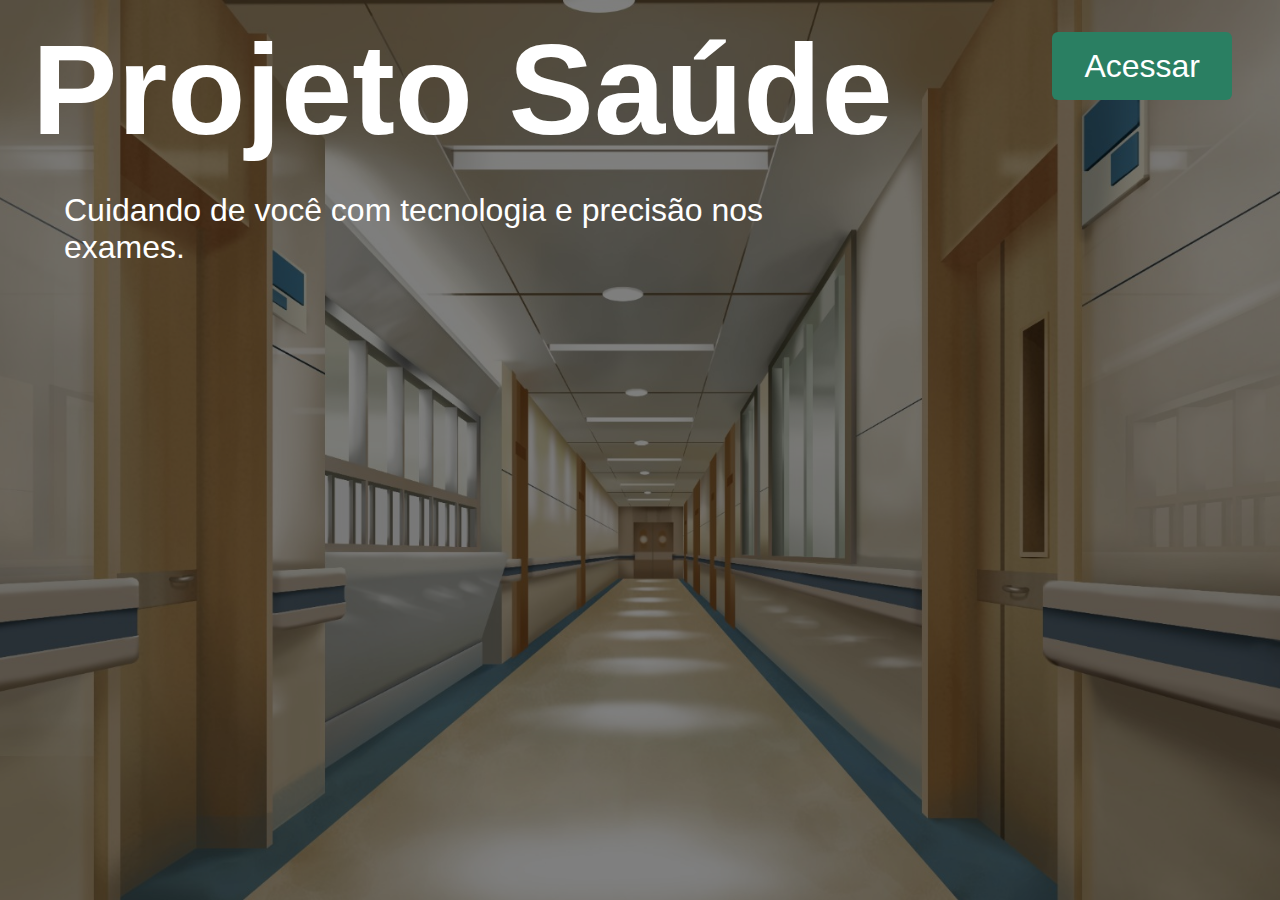
<file: Projeto-Saude front/home page/index.html>
<!DOCTYPE html>
<html lang="pt-br">
<head>
  <meta charset="UTF-8">
  <meta name="viewport" content="width=device-width, initial-scale=1.0">
  <title>Projeto Saúde - Início</title>
  <link rel="stylesheet" href="home.css">
</head>
<body>

  <div class="overlay">

    <div class="content">
      <h1>Projeto Saúde</h1>
      <p class="slogan">Cuidando de você com tecnologia e precisão nos exames.</p>
    </div>

    <div class="botton">
    <a href="/Projeto_Saude/Projeto-Saude front/login page/login.html" class="btn-acessar">Acessar</a>
  </div>
</div>

</body>
</html>
</file>
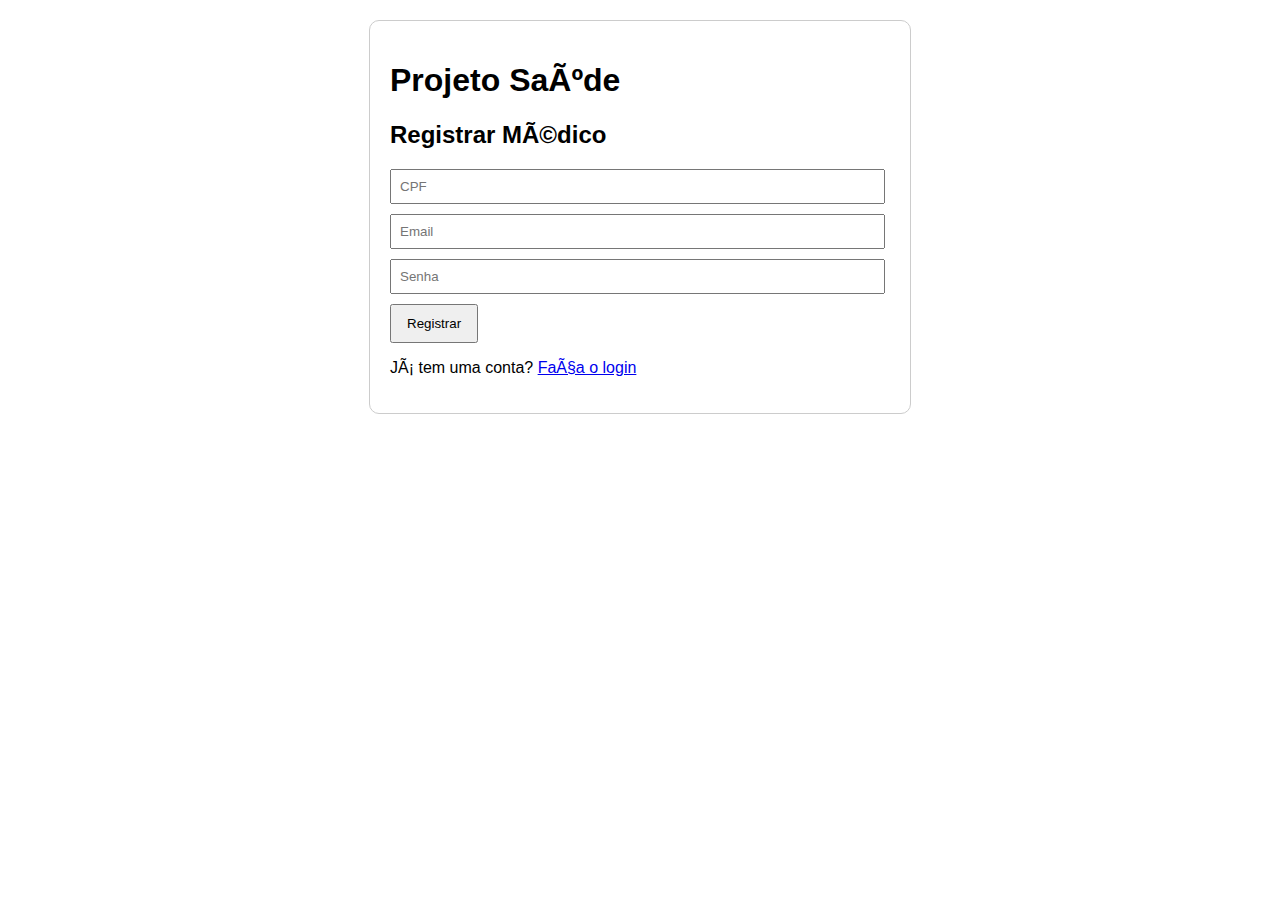
<file: Projeto-Saude back/src/main/resources/static/index.html>
<!DOCTYPE html>
<html lang="pt-BR">
<head>
    <meta charset="UTF-T">
    <meta name="viewport" content="width=device-width, initial-scale=1.0">
    <title>Acessar</title>
    <style>
        body { font-family: Arial, sans-serif; margin: 20px; }
        .container { max-width: 500px; margin: auto; padding: 20px; border: 1px solid #ccc; border-radius: 10px; }
        .hidden { display: none; }
        input { width: 95%; padding: 8px; margin-bottom: 10px; }
        button { padding: 10px 15px; cursor: pointer; }
        #qrCode img { border: 1px solid #000; }
        #messages { margin-top: 15px; color: green; font-weight: bold; }
        #error-messages { margin-top: 15px; color: red; font-weight: bold; }
    </style>
</head>
<body>

    <div class="container">
        <h1>Projeto Saúde</h1>

        <div id="register-section">
            <h2>Registrar Médico</h2>
            <form id="register-form">
                <input type="text" id="register-cpf" placeholder="CPF" required>
                <input type="email" id="register-email" placeholder="Email" required>
                <input type="password" id="register-password" placeholder="Senha" required>
                <button type="submit">Registrar</button>
            </form>
            <p>Já tem uma conta? <a href="#" onclick="showSection('login-section')">Faça o login</a></p>
        </div>

        <div id="login-section" class="hidden">
            <h2>Login</h2>
            <form id="login-form">
                <input type="email" id="login-cpf" placeholder="CPF" required>
                <input type="password" id="login-password" placeholder="Senha" required>
                <button type="submit">Entrar</button>
            </form>
             <p>Não tem conta? <a href="#" onclick="showSection('register-section')">Registre-se</a></p>
        </div>
        
        <div id="mfa-setup-section" class="hidden">
            <h2>Ativar Autenticação de 2 Fatores</h2>
            <p>Escaneie o QR Code com seu app de autenticação (Google Authenticator, Authy, etc).</p>
            <div id="qrCode"></div>
            <p>Depois, insira o código de 6 dígitos para verificar:</p>
            <form id="mfa-verify-form">
                <input type="text" id="mfa-code" placeholder="Código de 6 dígitos" required>
                <button type="submit">Verificar e Ativar</button>
            </form>
        </div>

        <div id="mfa-login-section" class="hidden">
            <h2>Verificação de 2 Fatores</h2>
            <p>Insira o código do seu aplicativo autenticador.</p>
            <form id="mfa-login-form">
                <input type="text" id="mfa-login-code" placeholder="Código de 6 dígitos" required>
                <button type="submit">Verificar Login</button>
            </form>
        </div>

        <div id="success-section" class="hidden">
            <h2>Login realizado com sucesso!</h2>
            <p id="welcome-message"></p>
            <button onclick="logout()">Logout</button>
            <br><br>
            <button id="setup-mfa-button">Ativar 2FA</button>
        </div>

        <div id="messages"></div>
        <div id="error-messages"></div>
    </div>

    <script src="script.js"></script>
</body>
</html>
</file>
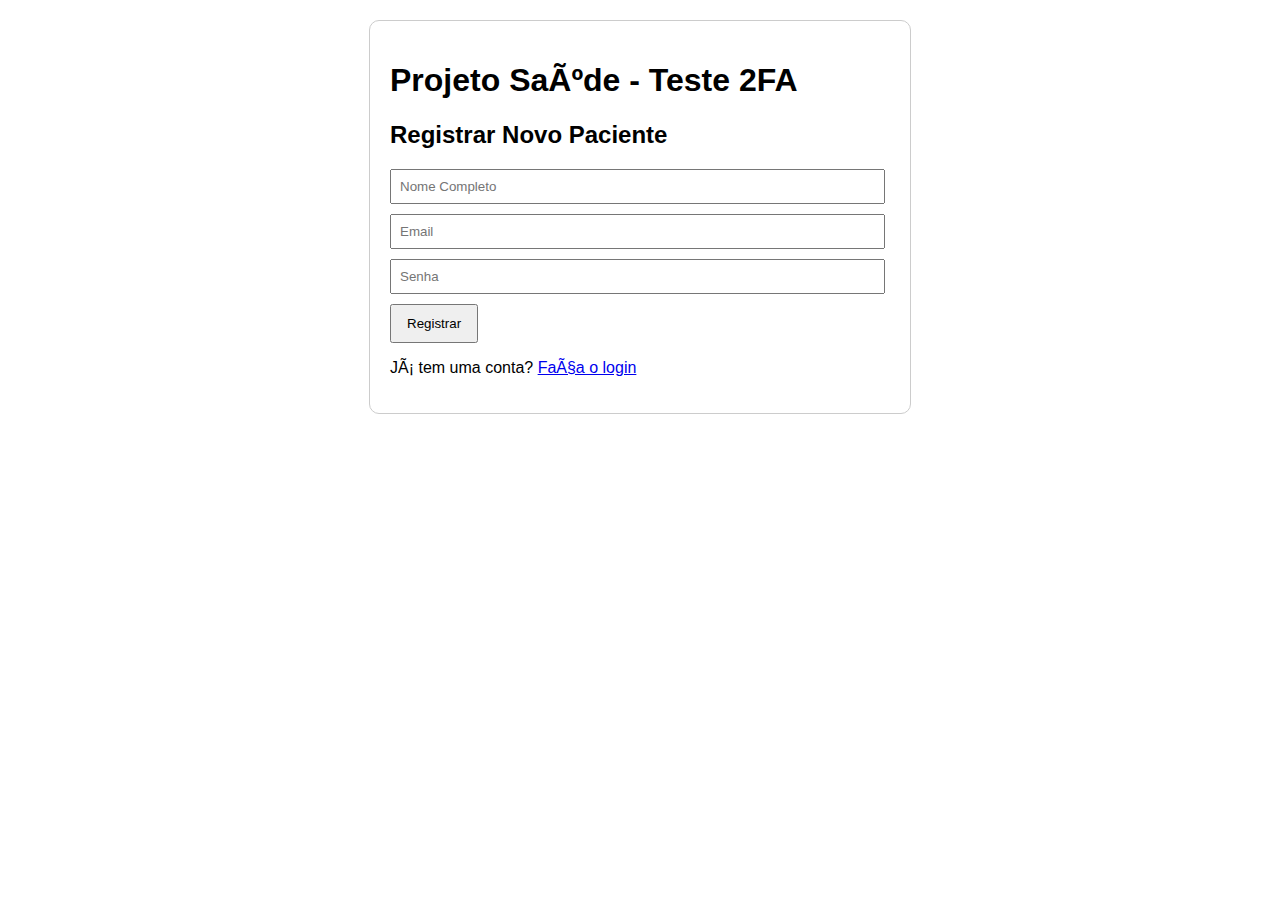
<file: Projeto-Saude/src/main/resources/static/index.html>
<!DOCTYPE html>
<html lang="pt-BR">
<head>
    <meta charset="UTF-T">
    <meta name="viewport" content="width=device-width, initial-scale=1.0">
    <title>Teste de Autenticação 2FA</title>
    <style>
        body { font-family: Arial, sans-serif; margin: 20px; }
        .container { max-width: 500px; margin: auto; padding: 20px; border: 1px solid #ccc; border-radius: 10px; }
        .hidden { display: none; }
        input { width: 95%; padding: 8px; margin-bottom: 10px; }
        button { padding: 10px 15px; cursor: pointer; }
        #qrCode img { border: 1px solid #000; }
        #messages { margin-top: 15px; color: green; font-weight: bold; }
        #error-messages { margin-top: 15px; color: red; font-weight: bold; }
    </style>
</head>
<body>

    <div class="container">
        <h1>Projeto Saúde - Teste 2FA</h1>

        <div id="register-section">
            <h2>Registrar Novo Paciente</h2>
            <form id="register-form">
                <input type="text" id="register-nome" placeholder="Nome Completo" required>
                <input type="email" id="register-email" placeholder="Email" required>
                <input type="password" id="register-password" placeholder="Senha" required>
                <button type="submit">Registrar</button>
            </form>
            <p>Já tem uma conta? <a href="#" onclick="showSection('login-section')">Faça o login</a></p>
        </div>

        <div id="login-section" class="hidden">
            <h2>Login</h2>
            <form id="login-form">
                <input type="email" id="login-email" placeholder="Email" required>
                <input type="password" id="login-password" placeholder="Senha" required>
                <button type="submit">Entrar</button>
            </form>
             <p>Não tem conta? <a href="#" onclick="showSection('register-section')">Registre-se</a></p>
        </div>
        
        <div id="mfa-setup-section" class="hidden">
            <h2>Ativar Autenticação de 2 Fatores</h2>
            <p>Escaneie o QR Code com seu app de autenticação (Google Authenticator, Authy, etc).</p>
            <div id="qrCode"></div>
            <p>Depois, insira o código de 6 dígitos para verificar:</p>
            <form id="mfa-verify-form">
                <input type="text" id="mfa-code" placeholder="Código de 6 dígitos" required>
                <button type="submit">Verificar e Ativar</button>
            </form>
        </div>

        <div id="mfa-login-section" class="hidden">
            <h2>Verificação de 2 Fatores</h2>
            <p>Insira o código do seu aplicativo autenticador.</p>
            <form id="mfa-login-form">
                <input type="text" id="mfa-login-code" placeholder="Código de 6 dígitos" required>
                <button type="submit">Verificar Login</button>
            </form>
        </div>

        <div id="success-section" class="hidden">
            <h2>Login realizado com sucesso!</h2>
            <p id="welcome-message"></p>
            <button onclick="logout()">Logout</button>
            <br><br>
            <button id="setup-mfa-button">Ativar 2FA</button>
        </div>

        <div id="messages"></div>
        <div id="error-messages"></div>
    </div>

    <script src="script.js"></script>
</body>
</html>
</file>
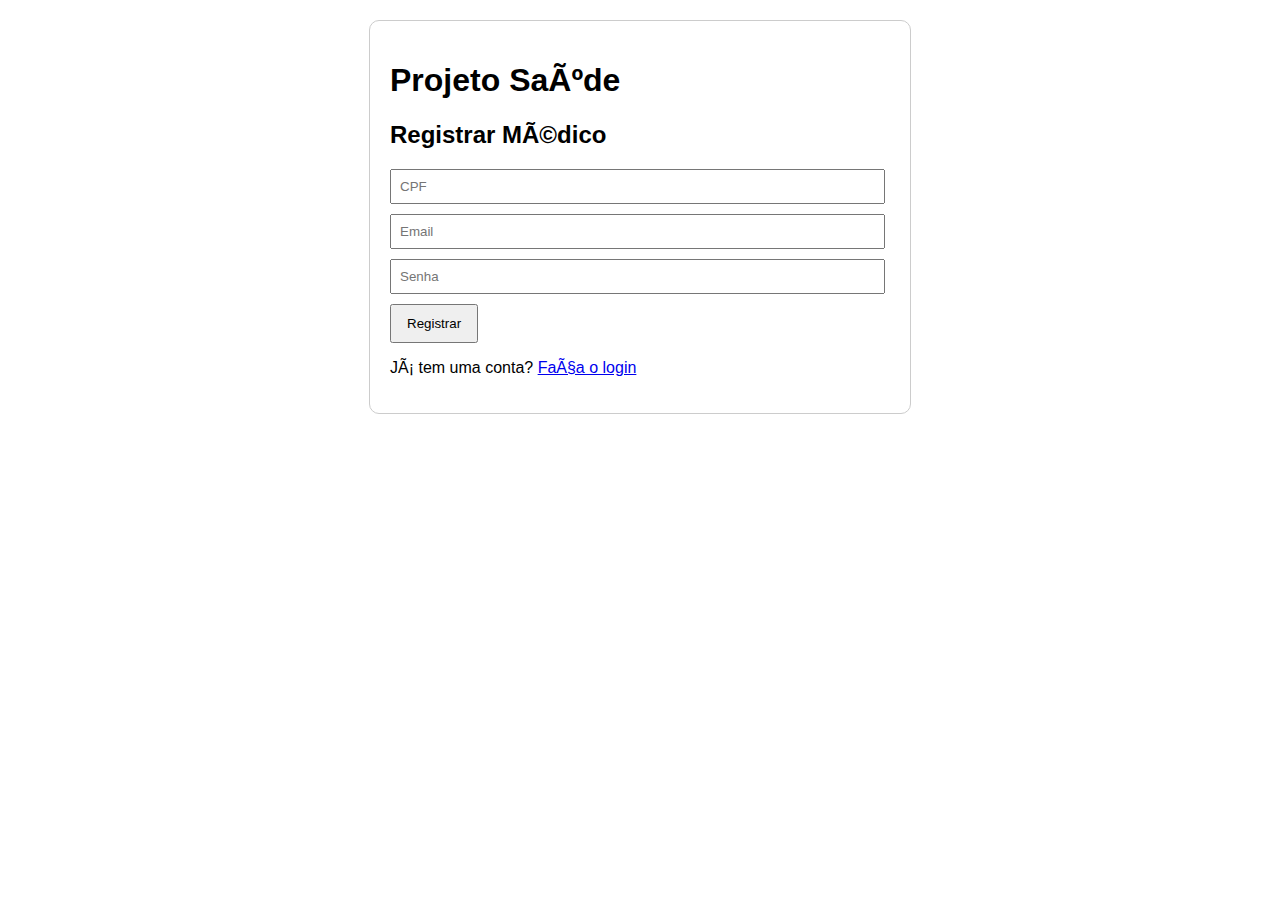
<file: Projeto_Saude/Projeto-Saude/target/classes/static/index.html>
<!DOCTYPE html>
<html lang="pt-BR">
<head>
    <meta charset="UTF-T">
    <meta name="viewport" content="width=device-width, initial-scale=1.0">
    <title>Acessar</title>
    <style>
        body { font-family: Arial, sans-serif; margin: 20px; }
        .container { max-width: 500px; margin: auto; padding: 20px; border: 1px solid #ccc; border-radius: 10px; }
        .hidden { display: none; }
        input { width: 95%; padding: 8px; margin-bottom: 10px; }
        button { padding: 10px 15px; cursor: pointer; }
        #qrCode img { border: 1px solid #000; }
        #messages { margin-top: 15px; color: green; font-weight: bold; }
        #error-messages { margin-top: 15px; color: red; font-weight: bold; }
    </style>
</head>
<body>

    <div class="container">
        <h1>Projeto Saúde</h1>

        <div id="register-section">
            <h2>Registrar Médico</h2>
            <form id="register-form">
                <input type="text" id="register-cpf" placeholder="CPF" required>
                <input type="email" id="register-email" placeholder="Email" required>
                <input type="password" id="register-password" placeholder="Senha" required>
                <button type="submit">Registrar</button>
            </form>
            <p>Já tem uma conta? <a href="#" onclick="showSection('login-section')">Faça o login</a></p>
        </div>

        <div id="login-section" class="hidden">
            <h2>Login</h2>
            <form id="login-form">
                <input type="email" id="login-cpf" placeholder="CPF" required>
                <input type="password" id="login-password" placeholder="Senha" required>
                <button type="submit">Entrar</button>
            </form>
             <p>Não tem conta? <a href="#" onclick="showSection('register-section')">Registre-se</a></p>
        </div>
        
        <div id="mfa-setup-section" class="hidden">
            <h2>Ativar Autenticação de 2 Fatores</h2>
            <p>Escaneie o QR Code com seu app de autenticação (Google Authenticator, Authy, etc).</p>
            <div id="qrCode"></div>
            <p>Depois, insira o código de 6 dígitos para verificar:</p>
            <form id="mfa-verify-form">
                <input type="text" id="mfa-code" placeholder="Código de 6 dígitos" required>
                <button type="submit">Verificar e Ativar</button>
            </form>
        </div>

        <div id="mfa-login-section" class="hidden">
            <h2>Verificação de 2 Fatores</h2>
            <p>Insira o código do seu aplicativo autenticador.</p>
            <form id="mfa-login-form">
                <input type="text" id="mfa-login-code" placeholder="Código de 6 dígitos" required>
                <button type="submit">Verificar Login</button>
            </form>
        </div>

        <div id="success-section" class="hidden">
            <h2>Login realizado com sucesso!</h2>
            <p id="welcome-message"></p>
            <button onclick="logout()">Logout</button>
            <br><br>
            <button id="setup-mfa-button">Ativar 2FA</button>
        </div>

        <div id="messages"></div>
        <div id="error-messages"></div>
    </div>

    <script src="script.js"></script>
</body>
</html>
</file>
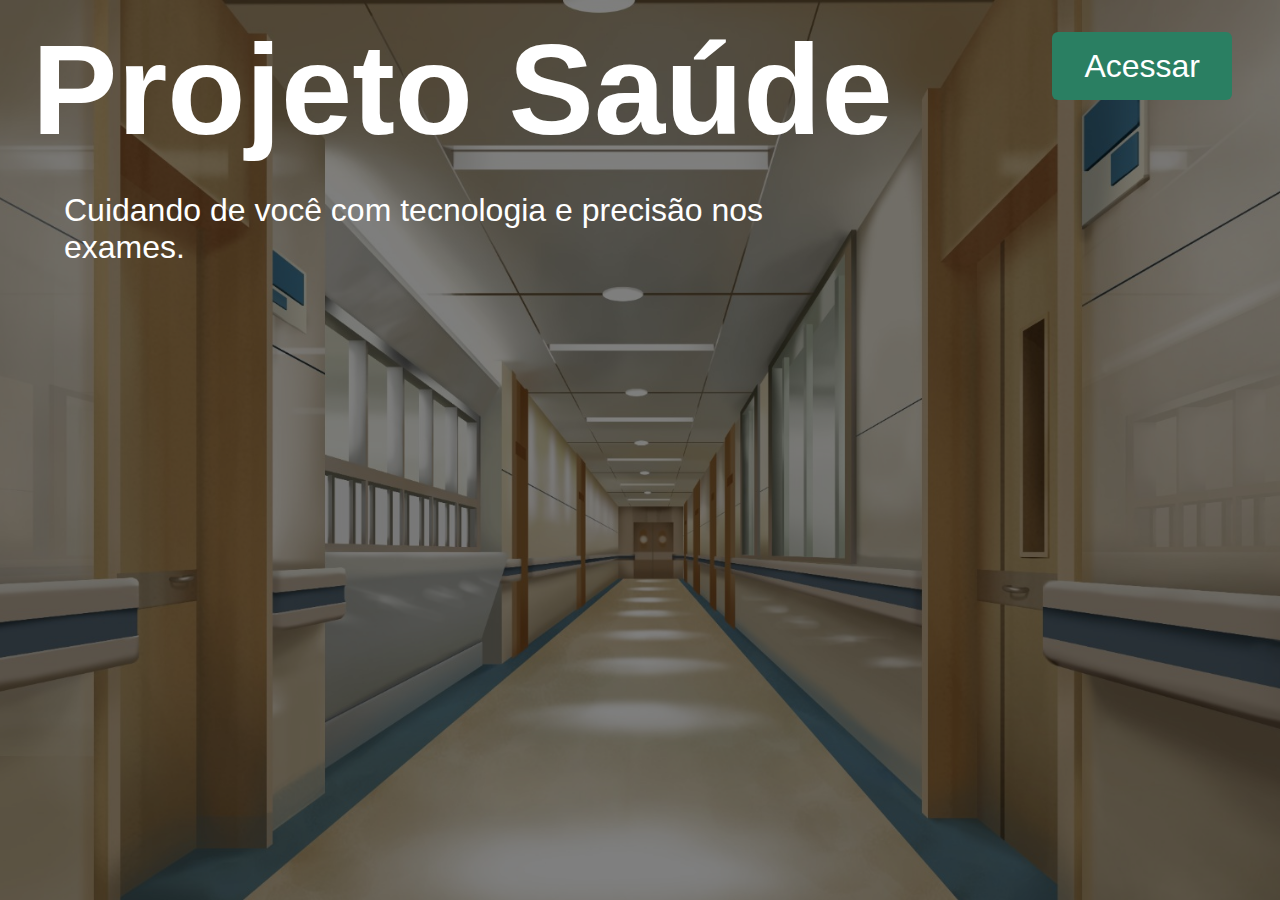
<file: Projeto_Saude/projetosaude2/projetosaude/Allysson/home page/index.html>
<!DOCTYPE html>
<html lang="pt-br">
<head>
  <meta charset="UTF-8">
  <meta name="viewport" content="width=device-width, initial-scale=1.0">
  <title>Projeto Saúde - Início</title>
  <link rel="stylesheet" href="home.css">
</head>
<body>

  <div class="overlay">

    <div class="content">
      <h1>Projeto Saúde</h1>
      <p class="slogan">Cuidando de você com tecnologia e precisão nos exames.</p>
    </div>

    <div class="botton">
    <a href="/projetosaude2/projetosaude/Allysson/login page/login.html" class="btn-acessar">Acessar</a>
  </div>
</div>

</body>
</html>
</file>
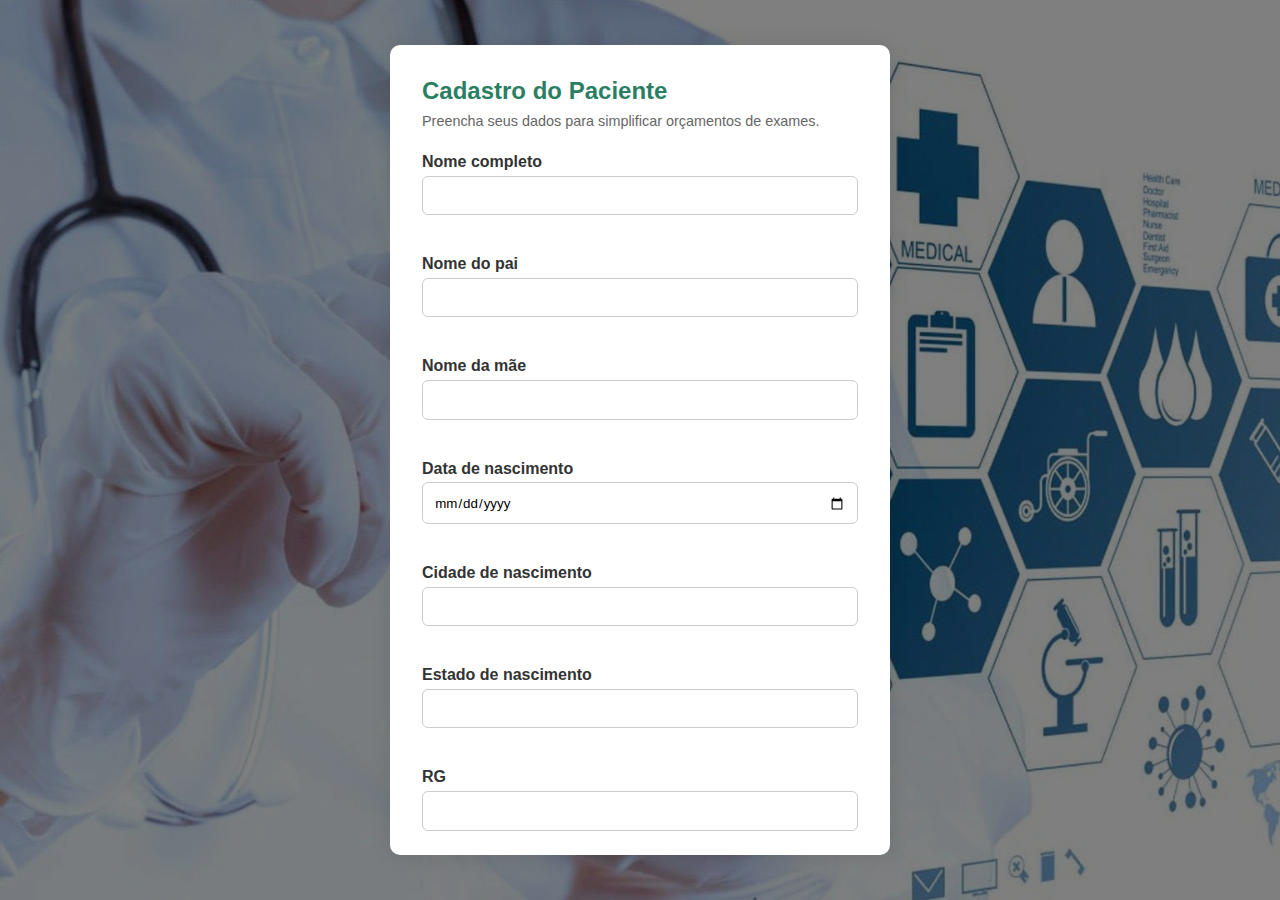
<file: Projeto-Saude front/cadaster page/cadastro.html>
<!DOCTYPE html>
<html lang="pt-br">
<head>
  <meta charset="UTF-8">
  <meta name="viewport" content="width=device-width, initial-scale=1.0">
  <title>Cadastro - Saúde Orçamentos</title>
  <link rel="stylesheet" href="style.css">
</head>
<body>

  <div class="overlai">
  <div class="container">
    <form class="form" action="" method="POST">
      <h2>Cadastro do Paciente</h2>
      <p>Preencha seus dados para simplificar orçamentos de exames.</p>

      <label for="nome">Nome completo</label>
      <p><input type="text" id="nome" name="nome" required></p>

      <label for="nome_pai">Nome do pai</label>
      <p><input type="text" id="nome_pai" name="nome_pai" required></p>

      <label for="nome_mae">Nome da mãe</label>
      <p><input type="text" id="nome_mae" name="nome_mae" required></p>

      <label for="data_nascimento">Data de nascimento</label>
      <p><input type="date" id="data_nascimento" name="data_nascimento" required></p>

      <label for="cidade_nascimento">Cidade de nascimento</label>
      <p><input type="text" id="cidade_nascimento" name="cidade_nascimento" required></p>

      <label for="estado_nascimento">Estado de nascimento</label>
      <p><input type="text" id="estado_nascimento" name="estado_nascimento" required></p>

      <label for="rg">RG</label>
      <p><input type="text" id="rg" name="rg" required></p>

      <label for="cpf">CPF</label>
      <p><input type="text" id="cpf" name="cpf" required></p>

      <label for="endereco">Endereço</label>
      <p></p><input type="text" id="endereco" name="endereco" required></p>

      <label for="cidade_moradia">Cidade de moradia</label>
      <p><input type="text" id="cidade_moradia" name="cidade_moradia" required></p>

      <label for="estado_moradia">Estado de moradia</label>
      <p><input type="text" id="estado_moradia" name="estado_moradia" required></p>

      <label for="email">E-mail</label>
      <p><input type="email" id="email" name="email" required></p>

      <label for="fone">Fone</label></p>
      <p><input type="tel" id="fone" name="fone" placeholder="(99) 99999-9999" required></p>

      <label for="telefone">Telefone</label></p>
      <p><input type="tel" id="telefone" name="telefone" placeholder="(99) 99999-9999" required></p>

      <label for="nome_responsavel">Nome do responsável</label></p>
      <p><input type="text" id="nome_responsavel" name="nome_responsavel" required></p>

      <label for="rg_responsavel">RG do responsável</label>
      <p><input type="text" id="rg_responsavel" name="rg_responsavel" required></p>

      <label for="cpf_responsavel">CPF do responsável</label>
      <p><input type="text" id="cpf_responsavel" name="cpf_responsavel" required></p>

    

      <button type="submit">Cadastrar</button>


  <script src="cadastro.js"></script>

  </body>

  </html>
</file>
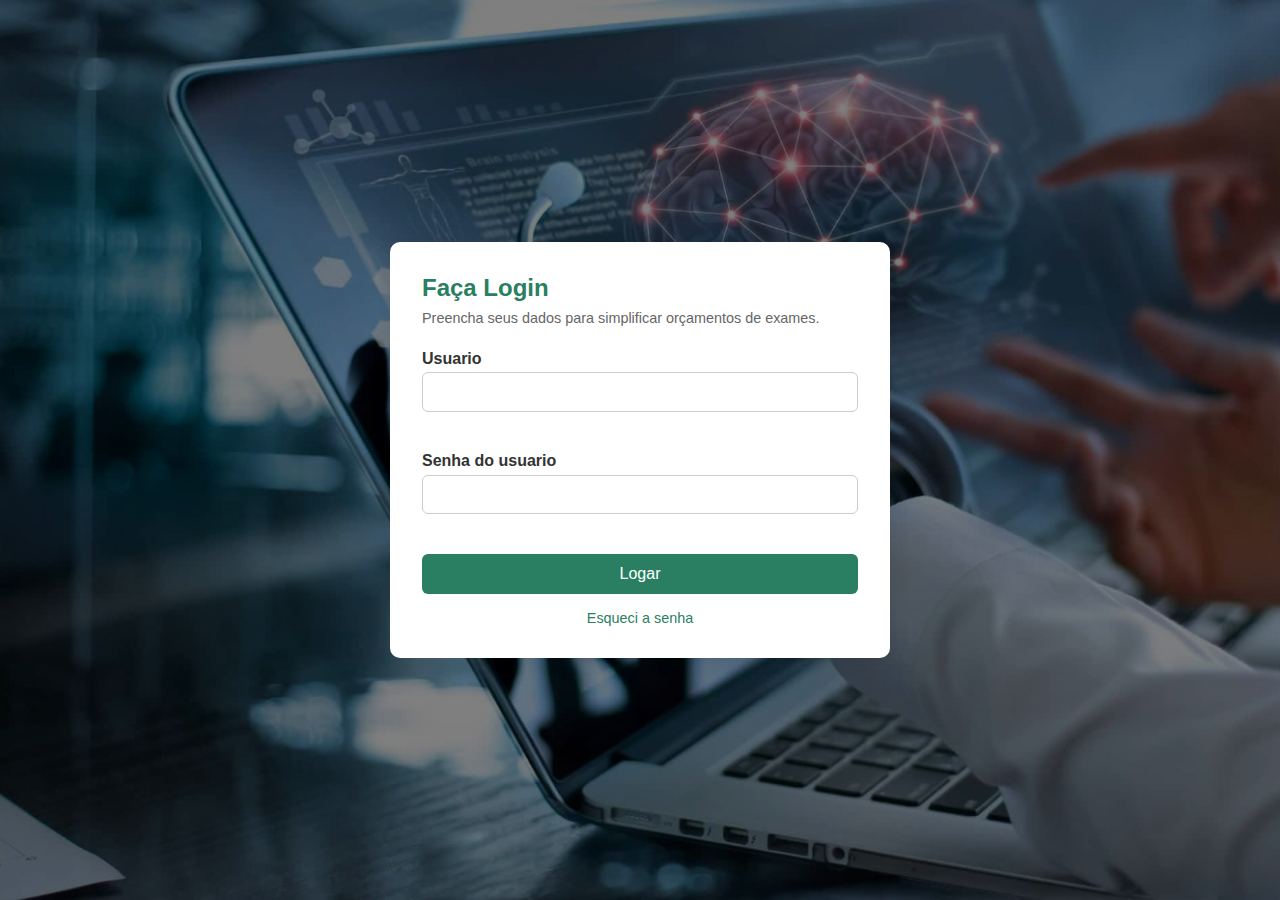
<file: Projeto-Saude front/login page/login.html>
<!DOCTYPE html>
<html lang="pt-br">
<head>
  <meta charset="UTF-8">
  <meta name="viewport" content="width=device-width, initial-scale=1.0">
  <title>Login - Saúde Orçamentos</title>
  <link rel="stylesheet" href="login.css">
</head>

<body>

  <div class="overlay">
  <div class="container">
    <form class="form" action="" method="POST">

        <h2>Faça Login</h2>
        <p>Preencha seus dados para simplificar orçamentos de exames.</p>
      
        <label for="usuario">Usuario</label>
        <p><input type="text" id="usuario" name="usuario" required></p>

        <label for="senha_usuario">Senha do usuario</label>
        <p><input type="text" id="senha_usuario" name="senha_usuario" required></p>

        <button type="submit">Logar</button>
        
        <div class="options">
        <a href="/Projeto_Saude/Projeto-Saude front/recover password/recuperar_senha.html">Esqueci a senha</a>
      </div>
    </form>

      <script src="login.js"></script>

</body>


</html>
</file>
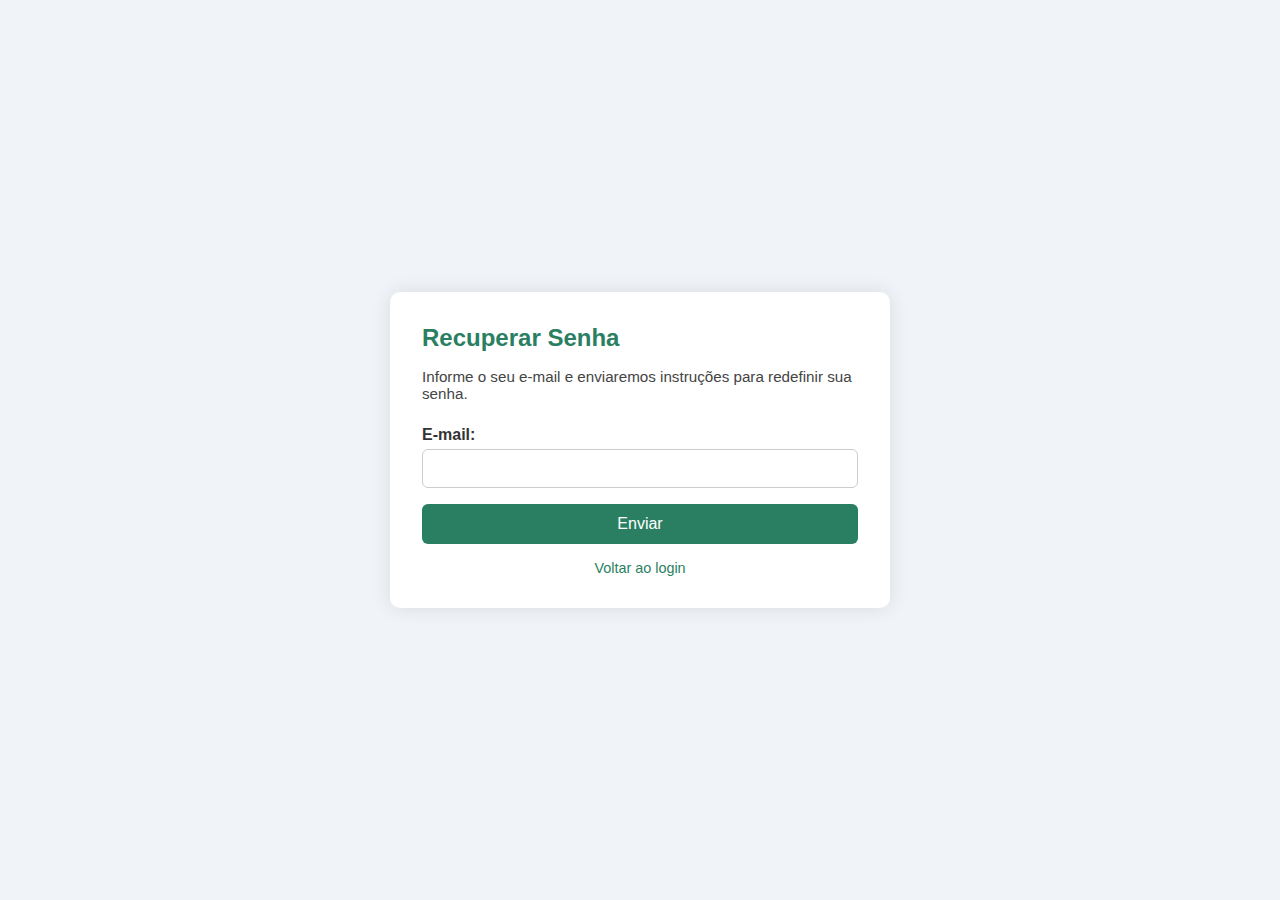
<file: Projeto-Saude front/recover password/recuperar_senha.html>
<!DOCTYPE html>
<html lang="pt-br">
<head>
  <meta charset="UTF-8">
  <meta name="viewport" content="width=device-width, initial-scale=1.0">
  <title>Recuperar Senha - Projeto Saúde</title>
  <link rel="stylesheet" href="recuperar_senha.css">
</head>
<body>
  <div class="container">
    <h2>Recuperar Senha</h2>
    <p>Informe o seu e-mail e enviaremos instruções para redefinir sua senha.</p>
    <form action="recuperar_senha.php" method="POST">
      <label for="email">E-mail:</label>
      <input type="email" name="email" id="email" required>

      <button type="submit">Enviar</button>

      <div class="voltar">
      <a href="/Projeto_Saude/Projeto-Saude front/login page/login.html">Voltar ao login</a>
      </div>
    </form>
  </div>
</body>
</html>
</file>
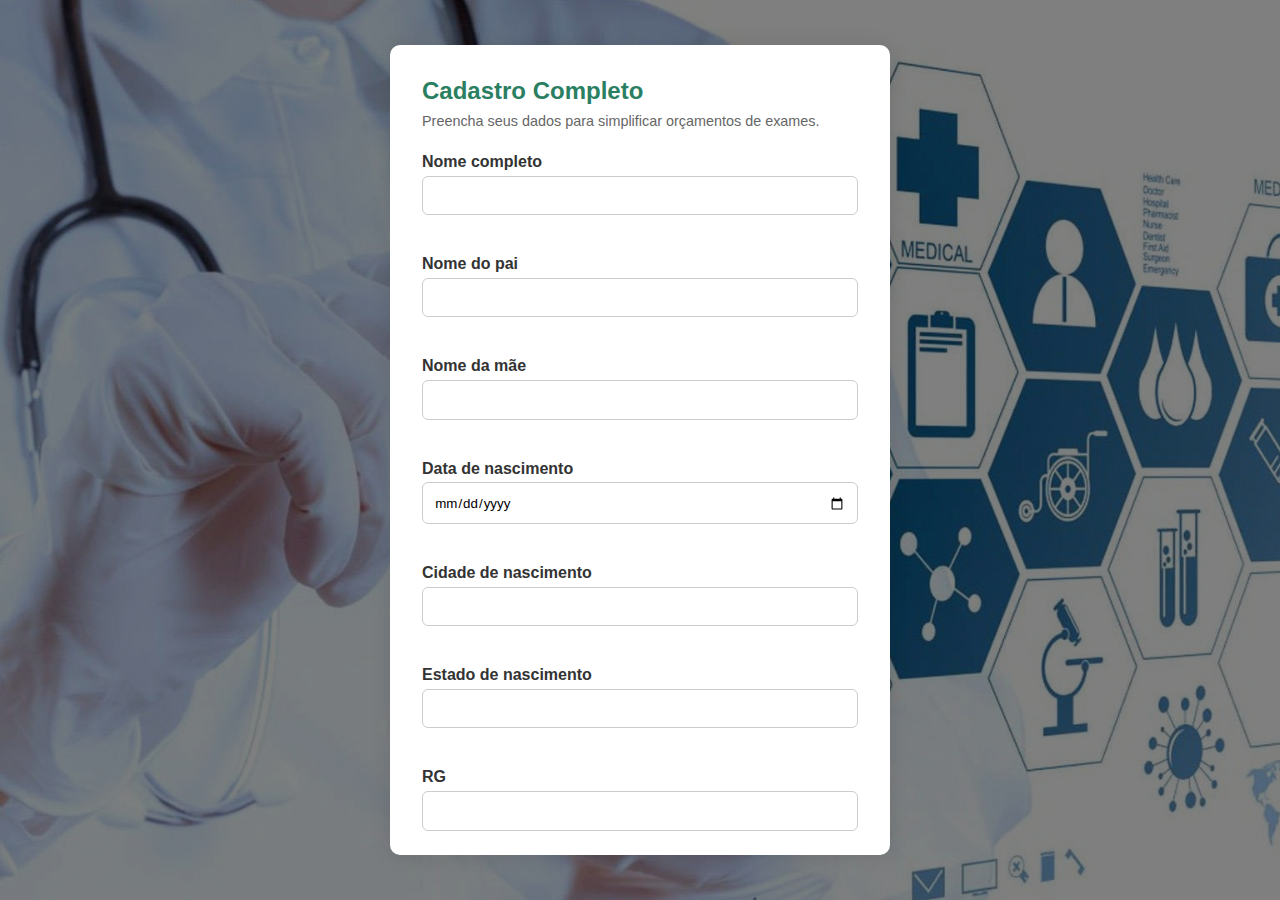
<file: Projeto_Saude/projetosaude2/projetosaude/Allysson/cadaster page/cadastro.html>
<!DOCTYPE html>
<html lang="pt-br">
<head>
  <meta charset="UTF-8">
  <meta name="viewport" content="width=device-width, initial-scale=1.0">
  <title>Cadastro - Saúde Orçamentos</title>
  <link rel="stylesheet" href="style.css">
</head>
<body>

  <div class="overlai">
  <div class="container">
    <form class="form" action="" method="POST">
      <h2>Cadastro Completo</h2>
      <p>Preencha seus dados para simplificar orçamentos de exames.</p>

      <label for="nome">Nome completo</label>
      <p><input type="text" id="nome" name="nome" required></p>

      <label for="nome_pai">Nome do pai</label>
      <p><input type="text" id="nome_pai" name="nome_pai"></p>

      <label for="nome_mae">Nome da mãe</label>
      <p><input type="text" id="nome_mae" name="nome_mae"></p>

      <label for="data_nascimento">Data de nascimento</label>
      <p><input type="date" id="data_nascimento" name="data_nascimento" required></p>

      <label for="cidade_nascimento">Cidade de nascimento</label>
      <p><input type="text" id="cidade_nascimento" name="cidade_nascimento"></p>

      <label for="estado_nascimento">Estado de nascimento</label>
      <p><input type="text" id="estado_nascimento" name="estado_nascimento"></p>

      <label for="rg">RG</label>
      <p><input type="text" id="rg" name="rg"></p>

      <label for="cpf">CPF</label>
      <p><input type="text" id="cpf" name="cpf" required></p>

      <label for="endereco">Endereço</label>
      <p></p><input type="text" id="endereco" name="endereco" required></p>

      <label for="cidade_moradia">Cidade de moradia</label>
      <p><input type="text" id="cidade_moradia" name="cidade_moradia"></p>

      <label for="estado_moradia">Estado de moradia</label>
      <p><input type="text" id="estado_moradia" name="estado_moradia"></p>

      <label for="email">E-mail</label>
      <p><input type="email" id="email" name="email" required></p>

      <label for="fone">Fone</label></p>
      <p><input type="tel" id="fone" name="fone" placeholder="(99) 99999-9999"></p>

      <label for="telefone">Telefone</label></p>
      <p><input type="tel" id="telefone" name="telefone" placeholder="(99) 9999-9999"></p>

      <label for="nome_responsavel">Nome do responsável</label></p>
      <p><input type="text" id="nome_responsavel" name="nome_responsavel"></p>

      <label for="rg_responsavel">RG do responsável</label>
      <p><input type="text" id="rg_responsavel" name="rg_responsavel"></p>

      <label for="cpf_responsavel">CPF do responsável</label>
      <p><input type="text" id="cpf_responsavel" name="cpf_responsavel"></p>

    

      <button type="submit">Cadastrar</button>


  <script src="cadastro.js"></script>

  </body>

  </html>
</file>
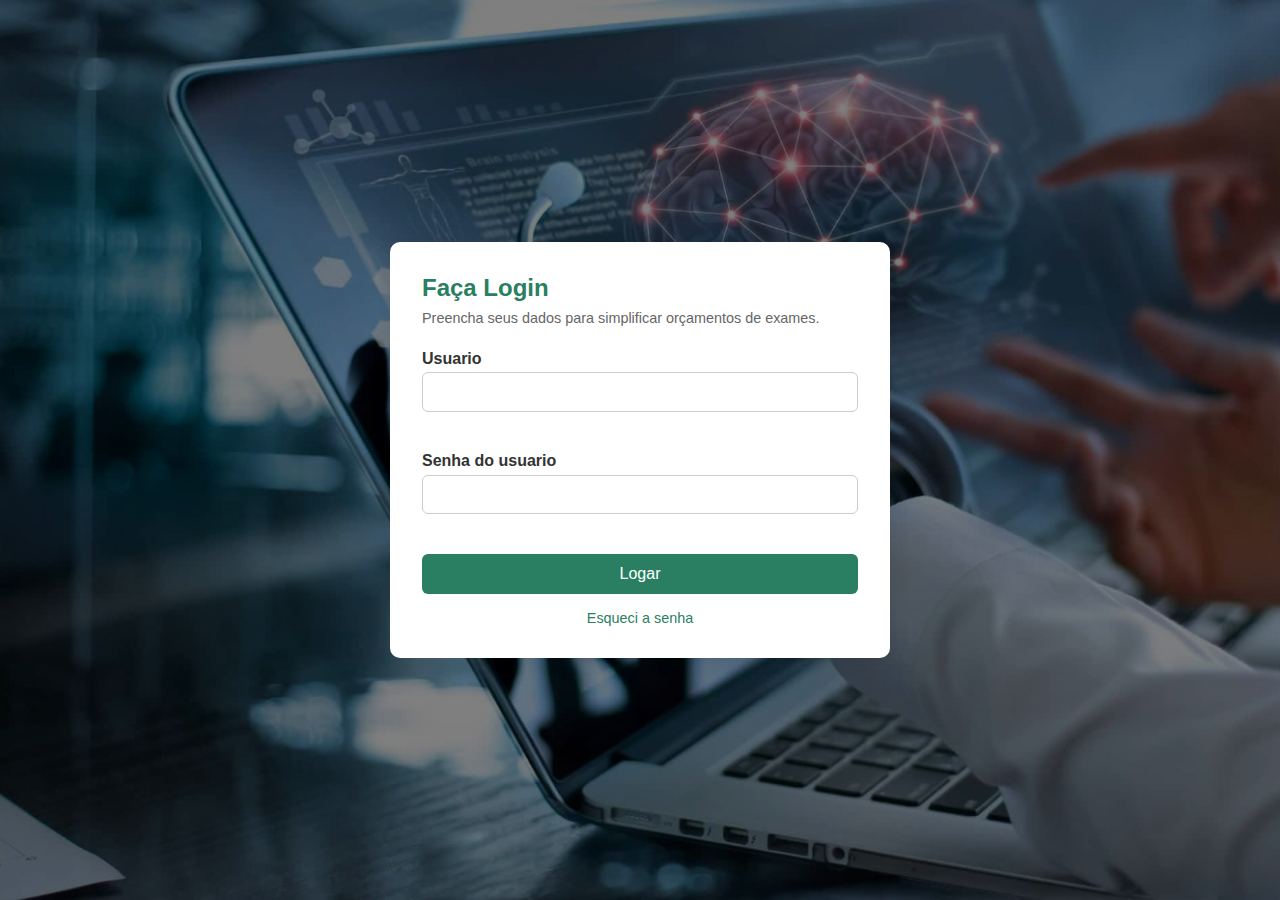
<file: Projeto_Saude/projetosaude2/projetosaude/Allysson/login page/login.html>
<!DOCTYPE html>
<html lang="pt-br">
<head>
  <meta charset="UTF-8">
  <meta name="viewport" content="width=device-width, initial-scale=1.0">
  <title>Login - Saúde Orçamentos</title>
  <link rel="stylesheet" href="login.css">
</head>

<body>

  <div class="overlay">
  <div class="container">
    <form class="form" action="" method="POST">

        <h2>Faça Login</h2>
        <p>Preencha seus dados para simplificar orçamentos de exames.</p>
      
        <label for="usuario">Usuario</label>
        <p><input type="text" id="usuario" name="usuario" required></p>

        <label for="senha_usuario">Senha do usuario</label>
        <p><input type="text" id="senha_usuario" name="senha_usuario" required></p>

        <button type="submit">Logar</button>
        
        <div class="options">
        <a href="/projetosaude2/projetosaude/Allysson/recover password/recuperar_senha.html">Esqueci a senha</a>
      </div>
    </form>

      <script src="login.js"></script>

</body>


</html>
</file>
<file: Projeto-Saude front/home page/home.css>
* {
  margin: 0;
  padding: 0;
  box-sizing: border-box;
}

body {
  background-image: url('d81cb98c-8b4c-4cda-8d10-10182a203687.jfif'); /* arquivo que você enviou */
  background-size: cover;
  background-position: center;
  height: 100vh;
  display: flex;
  align-items: center;
  justify-content: center;
  font-family: 'Segoe UI', sans-serif;
}

.overlay {
  background-color: rgba(0, 0, 0, 0.5); /* leve escurecimento */
  width: 100%;
  height: 100%;
  display: flex;
  align-items: center;
  justify-content: center;
}

.content {
  position: absolute;
  top: 0;
  left: 0;
  padding: 1rem 2rem;
  display: flex;
  justify-content: space-between;
  align-items: center;
  color: white;
  z-index: 10;
}

.content h1 {
  font-size: 8rem;
  margin-bottom: 45rem;
}

.slogan {
  position: absolute;
  top: 0;
  font-size: 2rem;
  margin-bottom: 12rem;
  padding: 12rem 2rem;
}


.botton {
  position: absolute;
  top: 0;
  right: 0;
  text-align: start;
  color: #fff;
  padding: 3rem;
}

.btn-acessar {
  text-decoration: none;
  background-color: #2a7f62;
  color: white;
  padding: 1rem 2rem;
  border-radius: 6px;
  font-size: 2rem;
  transition: background 0.3s;
}

.btn-acessar:hover {
  background-color: #256d55;
}
</file>
<file: Projeto_Saude/projetosaude2/projetosaude/Allysson/home page/home.css>
* {
  margin: 0;
  padding: 0;
  box-sizing: border-box;
}

body {
  background-image: url('d81cb98c-8b4c-4cda-8d10-10182a203687.jfif'); /* arquivo que você enviou */
  background-size: cover;
  background-position: center;
  height: 100vh;
  display: flex;
  align-items: center;
  justify-content: center;
  font-family: 'Segoe UI', sans-serif;
}

.overlay {
  background-color: rgba(0, 0, 0, 0.5); /* leve escurecimento */
  width: 100%;
  height: 100%;
  display: flex;
  align-items: center;
  justify-content: center;
}

.content {
  position: absolute;
  top: 0;
  left: 0;
  padding: 1rem 2rem;
  display: flex;
  justify-content: space-between;
  align-items: center;
  color: white;
  z-index: 10;
}

.content h1 {
  font-size: 8rem;
  margin-bottom: 45rem;
}

.slogan {
  position: absolute;
  top: 0;
  font-size: 2rem;
  margin-bottom: 12rem;
  padding: 12rem 2rem;
}


.botton {
  position: absolute;
  top: 0;
  right: 0;
  text-align: start;
  color: #fff;
  padding: 3rem;
}

.btn-acessar {
  text-decoration: none;
  background-color: #2a7f62;
  color: white;
  padding: 1rem 2rem;
  border-radius: 6px;
  font-size: 2rem;
  transition: background 0.3s;
}

.btn-acessar:hover {
  background-color: #256d55;
}
</file>
<file: Projeto-Saude front/cadaster page/style.css>
* {
  margin: 0;
  padding: 0;
  box-sizing: border-box;
  font-family: Arial, sans-serif;
}

/* CENTRALIZAÇÃO DO FORMULÁRIO NO CENTRO DA TELA */
body {
  background-image: url('86ed22fe-13f0-45de-848c-eba0e9045110.jfif') ;
  display: flex;
  align-items: center;
  justify-content: center;
  height: 100vh;
}

.overlai {
  background-color: rgba(0, 0, 0, 0.5); /* leve escurecimento */
  width: 100%;
  height: 100%;
  display: flex;
  align-items: center;
  justify-content: center;
}

.container {
  background: #fff;
  padding: 2rem;
  border-radius: 10px;
  box-shadow: 0 0 20px rgba(0, 0, 0, 0.1);
  width: 100%;
  max-width: 500px;
  overflow-y: auto;
  max-height: 90vh;
}

.form h2 {
  margin-bottom: 0.5rem;
  color: #2a7f62;
}

.form p {
  font-size: 0.9rem;
  color: #666;
  margin-bottom: 1.5rem;
}

.form label {
  display: block;
  margin-bottom: 0.3rem;
  font-weight: bold;
  color: #333;
}

.form input {
  width: 100%;
  padding: 0.7rem;
  margin-bottom: 1rem;
  border: 1px solid #ccc;
  border-radius: 6px;
}

.form button {
  width: 100%;
  padding: 0.7rem;
  background-color: #2a7f62;
  color: white;
  border: none;
  border-radius: 6px;
  font-size: 1rem;
  cursor: pointer;
  transition: background 0.3s ease;
}

.form button:hover {
  background-color: #256d55;
}
</file>
<file: Projeto-Saude front/login page/login.css>
* {
    margin: 0;
    padding: 0;
    box-sizing: border-box;
    font-family: Arial, sans-serif;
  }
  
  /* CENTRALIZAÇÃO DO FORMULÁRIO NO CENTRO DA TELA */
  body {
    background-image: url('WhatsApp\ Image\ 2025-04-30\ at\ 21.25.27.jpeg') ;
    background-size: cover;
    background-position: center;
    height: 100vh;
    display: flex;
    align-items: center;
    justify-content: center;
    font-family: 'Segoe UI', sans-serif;
    
  }
  
  .overlay {
    background-color: rgba(0, 0, 0, 0.5); /* leve escurecimento */
    width: 100%;
    height: 100%;
    display: flex;
    align-items: center;
    justify-content: center;
  }
  
  .container {
    background: #fff;
    padding: 2rem;
    border-radius: 10px;
    box-shadow: 0 0 20px rgba(0, 0, 0, 0.1);
    width: 100%;
    max-width: 500px;
    overflow-y: auto;
    max-height: 90vh;
}
  
  .form h2 {
    margin-bottom: 0.5rem;
    color: #2a7f62;
}
  
  .form p {
    font-size: 0.9rem;
    color: #666;
    margin-bottom: 1.5rem;
}
  
  .form label {
    display: block;
    margin-bottom: 0.3rem;
    font-weight: bold;
    color: #333;
}
  
  .form input {
    width: 100%;
    padding: 0.7rem;
    margin-bottom: 1rem;
    border: 1px solid #ccc;
    border-radius: 6px;
}
  
.form button {
  width: 100%;
  padding: 0.7rem;
  background-color: #2a7f62;
  color: white;
  border: none;
  border-radius: 6px;
  font-size: 1rem;
  cursor: pointer;
  transition: background 0.3s ease;
}

.form button:hover {
  background-color: #256d55;
}

body {
  background-color: #f0f4f8;
  display: flex;
  justify-content: center;
  align-items: center;
  height: 100vh;
  font-family: Arial, sans-serif;
}

.login-container {
  background: white;
  padding: 2rem;
  border-radius: 10px;
  box-shadow: 0 0 15px rgba(0,0,0,0.1);
  width: 100%;
  max-width: 400px;
}

.login-container h2 {
  text-align: center;
  margin-bottom: 1.5rem;
  color: #2a7f62;
}

form label {
  display: block;
  margin-bottom: 0.3rem;
  color: #333;
}

form input {
  width: 100%;
  padding: 0.7rem;
  margin-bottom: 1rem;
  border: 1px solid #ccc;
  border-radius: 6px;
}

button {
  width: 100%;
  padding: 0.7rem;
  background-color: #2a7f62;
  color: white;
  border: none;
  border-radius: 6px;
  font-size: 1rem;
  cursor: pointer;
  transition: background 0.3s;
}

button:hover {
  background-color: #256d55;
}

.options {
  margin-top: 1rem;
  text-align: center;
}

.options a {
  display: block;
  margin-top: 0.5rem;
  color: #2a7f62;
  text-decoration: none;
  font-size: 0.9rem;
}

.options a:hover {
  text-decoration: underline;
}
</file>
<file: Projeto-Saude front/recover password/recuperar_senha.css>
* {
  margin: 0;
  padding: 0;
  box-sizing: border-box;
  font-family: Arial, sans-serif;
}

body {
  background-color: #f0f4f8;
  display: flex;
  justify-content: center;
  align-items: center;
  height: 100vh;
  font-family: Arial, sans-serif;
}

.container {
  background: #fff;
  padding: 2rem;
  border-radius: 10px;
  box-shadow: 0 0 20px rgba(0, 0, 0, 0.1);
  width: 100%;
  max-width: 500px;
  overflow-y: auto;
  max-height: 90vh;
}

h2 {
  color: #2a7f62;
  margin-bottom: 1rem;
}

p {
  font-size: 0.95rem;
  color: #444;
  margin-bottom: 1.5rem;
}

label {
  display: block;
  text-align: left;
  margin-bottom: 0.3rem;
  font-weight: bold;
  color: #333;
}

input[type="email"] {
  width: 100%;
  padding: 0.7rem;
  margin-bottom: 1rem;
  border: 1px solid #ccc;
  border-radius: 6px;
}

button {
  width: 100%;
  padding: 0.7rem;
  background-color: #2a7f62;
  color: white;
  border: none;
  border-radius: 6px;
  font-size: 1rem;
  cursor: pointer;
  transition: background 0.3s;
}

button:hover {
  background-color: #256d55;
}

.voltar {
  margin-top: 1rem;
  text-align: center;
}

.voltar a {
  display: block;
  margin-top: 0.5rem;
  color: #2a7f62;
  text-decoration: none;
  font-size: 0.9rem;
}

.voltar a:hover {
  text-decoration: underline;
}
</file>
<file: Projeto_Saude/projetosaude2/projetosaude/Allysson/cadaster page/style.css>
* {
  margin: 0;
  padding: 0;
  box-sizing: border-box;
  font-family: Arial, sans-serif;
}

/* CENTRALIZAÇÃO DO FORMULÁRIO NO CENTRO DA TELA */
body {
  background-image: url('86ed22fe-13f0-45de-848c-eba0e9045110.jfif') ;
  display: flex;
  align-items: center;
  justify-content: center;
  height: 100vh;
}

.overlai {
  background-color: rgba(0, 0, 0, 0.5); /* leve escurecimento */
  width: 100%;
  height: 100%;
  display: flex;
  align-items: center;
  justify-content: center;
}

.container {
  background: #fff;
  padding: 2rem;
  border-radius: 10px;
  box-shadow: 0 0 20px rgba(0, 0, 0, 0.1);
  width: 100%;
  max-width: 500px;
  overflow-y: auto;
  max-height: 90vh;
}

.form h2 {
  margin-bottom: 0.5rem;
  color: #2a7f62;
}

.form p {
  font-size: 0.9rem;
  color: #666;
  margin-bottom: 1.5rem;
}

.form label {
  display: block;
  margin-bottom: 0.3rem;
  font-weight: bold;
  color: #333;
}

.form input {
  width: 100%;
  padding: 0.7rem;
  margin-bottom: 1rem;
  border: 1px solid #ccc;
  border-radius: 6px;
}

.form button {
  width: 100%;
  padding: 0.7rem;
  background-color: #2a7f62;
  color: white;
  border: none;
  border-radius: 6px;
  font-size: 1rem;
  cursor: pointer;
  transition: background 0.3s ease;
}

.form button:hover {
  background-color: #256d55;
}
</file>
<file: Projeto_Saude/projetosaude2/projetosaude/Allysson/login page/login.css>
* {
    margin: 0;
    padding: 0;
    box-sizing: border-box;
    font-family: Arial, sans-serif;
  }
  
  /* CENTRALIZAÇÃO DO FORMULÁRIO NO CENTRO DA TELA */
  body {
    background-image: url('WhatsApp\ Image\ 2025-04-30\ at\ 21.25.27.jpeg') ;
    background-size: cover;
    background-position: center;
    height: 100vh;
    display: flex;
    align-items: center;
    justify-content: center;
    font-family: 'Segoe UI', sans-serif;
    
  }
  
  .overlay {
    background-color: rgba(0, 0, 0, 0.5); /* leve escurecimento */
    width: 100%;
    height: 100%;
    display: flex;
    align-items: center;
    justify-content: center;
  }
  
  .container {
    background: #fff;
    padding: 2rem;
    border-radius: 10px;
    box-shadow: 0 0 20px rgba(0, 0, 0, 0.1);
    width: 100%;
    max-width: 500px;
    overflow-y: auto;
    max-height: 90vh;
}
  
  .form h2 {
    margin-bottom: 0.5rem;
    color: #2a7f62;
}
  
  .form p {
    font-size: 0.9rem;
    color: #666;
    margin-bottom: 1.5rem;
}
  
  .form label {
    display: block;
    margin-bottom: 0.3rem;
    font-weight: bold;
    color: #333;
}
  
  .form input {
    width: 100%;
    padding: 0.7rem;
    margin-bottom: 1rem;
    border: 1px solid #ccc;
    border-radius: 6px;
}
  
.form button {
  width: 100%;
  padding: 0.7rem;
  background-color: #2a7f62;
  color: white;
  border: none;
  border-radius: 6px;
  font-size: 1rem;
  cursor: pointer;
  transition: background 0.3s ease;
}

.form button:hover {
  background-color: #256d55;
}

body {
  background-color: #f0f4f8;
  display: flex;
  justify-content: center;
  align-items: center;
  height: 100vh;
  font-family: Arial, sans-serif;
}

.login-container {
  background: white;
  padding: 2rem;
  border-radius: 10px;
  box-shadow: 0 0 15px rgba(0,0,0,0.1);
  width: 100%;
  max-width: 400px;
}

.login-container h2 {
  text-align: center;
  margin-bottom: 1.5rem;
  color: #2a7f62;
}

form label {
  display: block;
  margin-bottom: 0.3rem;
  color: #333;
}

form input {
  width: 100%;
  padding: 0.7rem;
  margin-bottom: 1rem;
  border: 1px solid #ccc;
  border-radius: 6px;
}

button {
  width: 100%;
  padding: 0.7rem;
  background-color: #2a7f62;
  color: white;
  border: none;
  border-radius: 6px;
  font-size: 1rem;
  cursor: pointer;
  transition: background 0.3s;
}

button:hover {
  background-color: #256d55;
}

.options {
  margin-top: 1rem;
  text-align: center;
}

.options a {
  display: block;
  margin-top: 0.5rem;
  color: #2a7f62;
  text-decoration: none;
  font-size: 0.9rem;
}

.options a:hover {
  text-decoration: underline;
}
</file>
